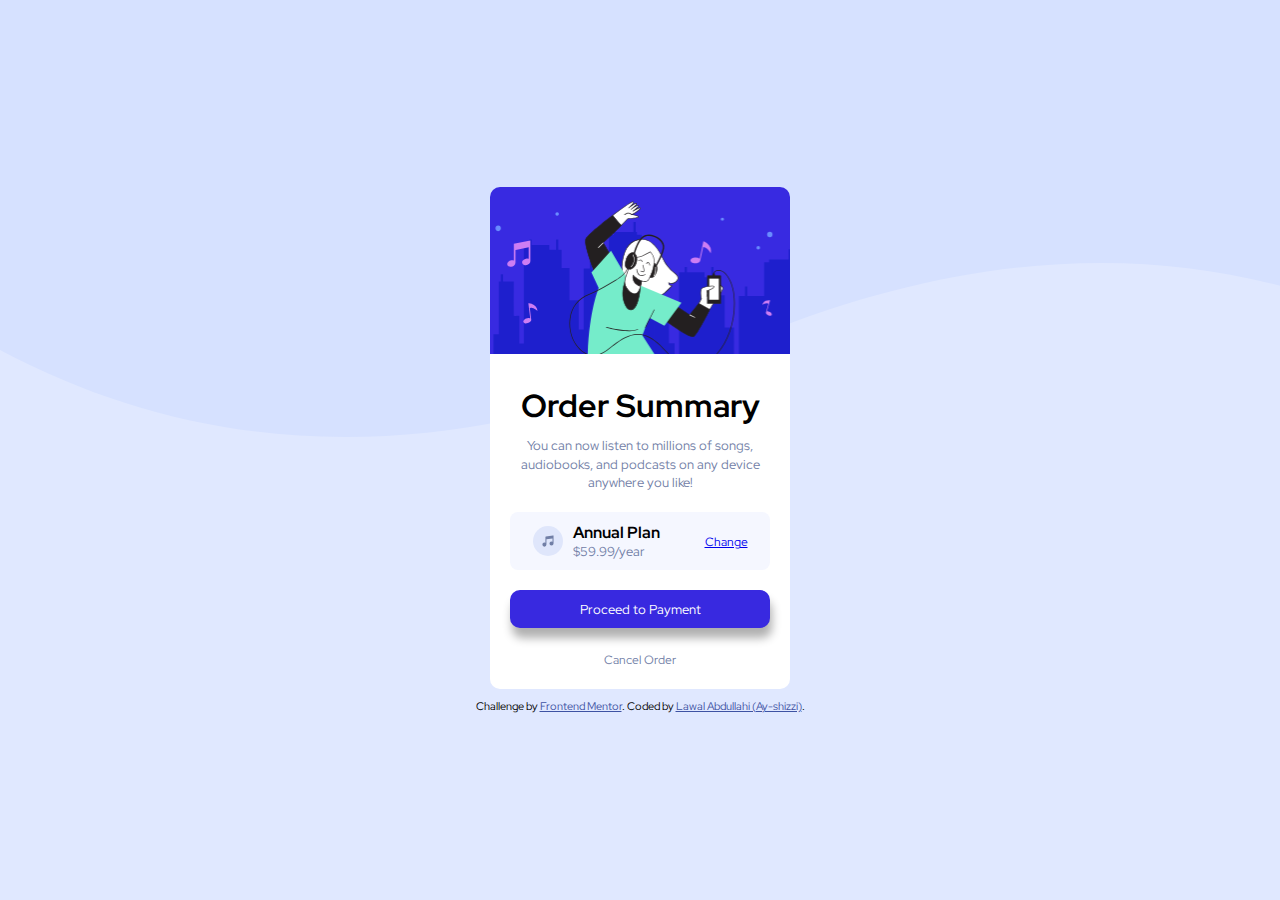
<file: index.html>
<!DOCTYPE html>
<html lang="en">
<head>
  <meta charset="UTF-8">
  <meta name="viewport" content="width=device-width, initial-scale=1.0"> <!-- displays site properly based on user's device -->

  <link rel="icon" type="image/png" sizes="32x32" href="./images/favicon-32x32.png">
  
  <link rel="preconnect" href="https://fonts.googleapis.com">
  <link rel="preconnect" href="https://fonts.gstatic.com" crossorigin>
  <link href="https://fonts.googleapis.com/css2?family=Red+Hat+Display:wght@300;500;700;900&display=swap" rel="stylesheet">
  
  <title>Frontend Mentor | Order summary card</title>

  <!-- Feel free to remove these styles or customise in your own stylesheet 👍 -->
  <style>
    *{
    margin: 0;
    padding: 0;
    box-sizing: border-box;
    font-family: 'Red Hat Display', sans-serif;
}
body{
    display: flex;
    min-height: 100vh;
    justify-content: center;
    align-items: center;
    flex-direction: column;
    gap: 10px;
    background-image: url(images/pattern-background-desktop.svg);
    background-repeat: no-repeat;
    background-color: hsl(225, 100%, 94%);
}
.container{
    display: grid;
    grid-template-rows: 1.5fr 3fr;
    width: 300px;
    
}
.top{
    background-image: url(images/illustration-hero.svg);
    background-repeat: no-repeat;
    background-size: cover;
    background-position: center;
    border-top-right-radius: 10px;
    border-top-left-radius: 10px;
}
.bottom{
    text-align: center;
    padding: 20px;
    background-color: hsl(0, 0%, 100%);
    border-bottom-right-radius: 10px;
    border-bottom-left-radius: 10px;
}
.bottom h1{
    margin: 10px 0;
}
.bottom>p{
    font-size: 13px;
    line-height: 1.4;
    margin-bottom: 20px;
    color: hsl(224, 23%, 55%);
}
.plan_container{
    display: flex;
    justify-content: space-around;
    align-items: center;
    padding: 10px 0;
    border-radius: 8px;
    background-color: hsl(225, 100%, 98%);
    margin-bottom: 20px;
}
.plan_container img{
    height: 30px;
}
.annual-plan{
    display: flex;
    align-items: center;
    text-align: start;
    gap: 10px;
}
.annual-plan h2{
    font-size: 16px;
}
.annual-plan p{
    color: hsl(224, 23%, 55%);
    font-size: 13px;
}
.plan_container a{
    font-size: 12px;
}
.plan_container a:hover{
    text-decoration: none;
}
button{
    width: 100%;
    padding: 10px 0;
    border: none;
    outline: none;
    margin-bottom: 20px;
    background-color: hsl(245, 75%, 52%);
    color: hsl(0, 0%, 100%);
    border-radius: 10px;
    box-shadow: 2px 10px 10px #00000050;
    cursor: pointer;
}
button:hover{
    background-color: hsl(224, 23%, 55%);
}
.cancel{
    font-size: 12px;
    text-decoration: none;
    color: hsl(224, 23%, 55%);
}

@media screen and (max-width:600px){
    body{
        background-image: url(images/pattern-background-mobile.svg);
        background-repeat: no-repeat;
        background-size: cover;
        background-position: center;
    }
}

    .attribution { font-size: 11px; text-align: center; }
    .attribution a { color: hsl(228, 45%, 44%); }
  </style>
</head>
<body>

  <main class="container">
    <section class="top">

    </section>
    <section class="bottom">
        <h1>Order Summary</h1>
        <p>
          You can now listen to millions of songs, audiobooks, and podcasts on any 
          device anywhere you like!
        </p>
        <div class="plan_container">
            <div class="annual-plan">
                <img src="images/icon-music.svg" alt="">
                <span>
                    <h2>Annual Plan</h2>
                    <p>$59.99/year</p>
                </span>
            </div>
            <div><a href="#">Change</a></div>
        </div>
        <button>Proceed to Payment</button>
        <a class="cancel" href="#">Cancel Order</a>
    </section>
</main>
  
  <footer class="attribution">
    Challenge by <a href="https://www.frontendmentor.io?ref=challenge" target="_blank">Frontend Mentor</a>. 
    Coded by <a href="#">Lawal Abdullahi (Ay-shizzi)</a>.
  </footer>
</body>
</html>
</file>
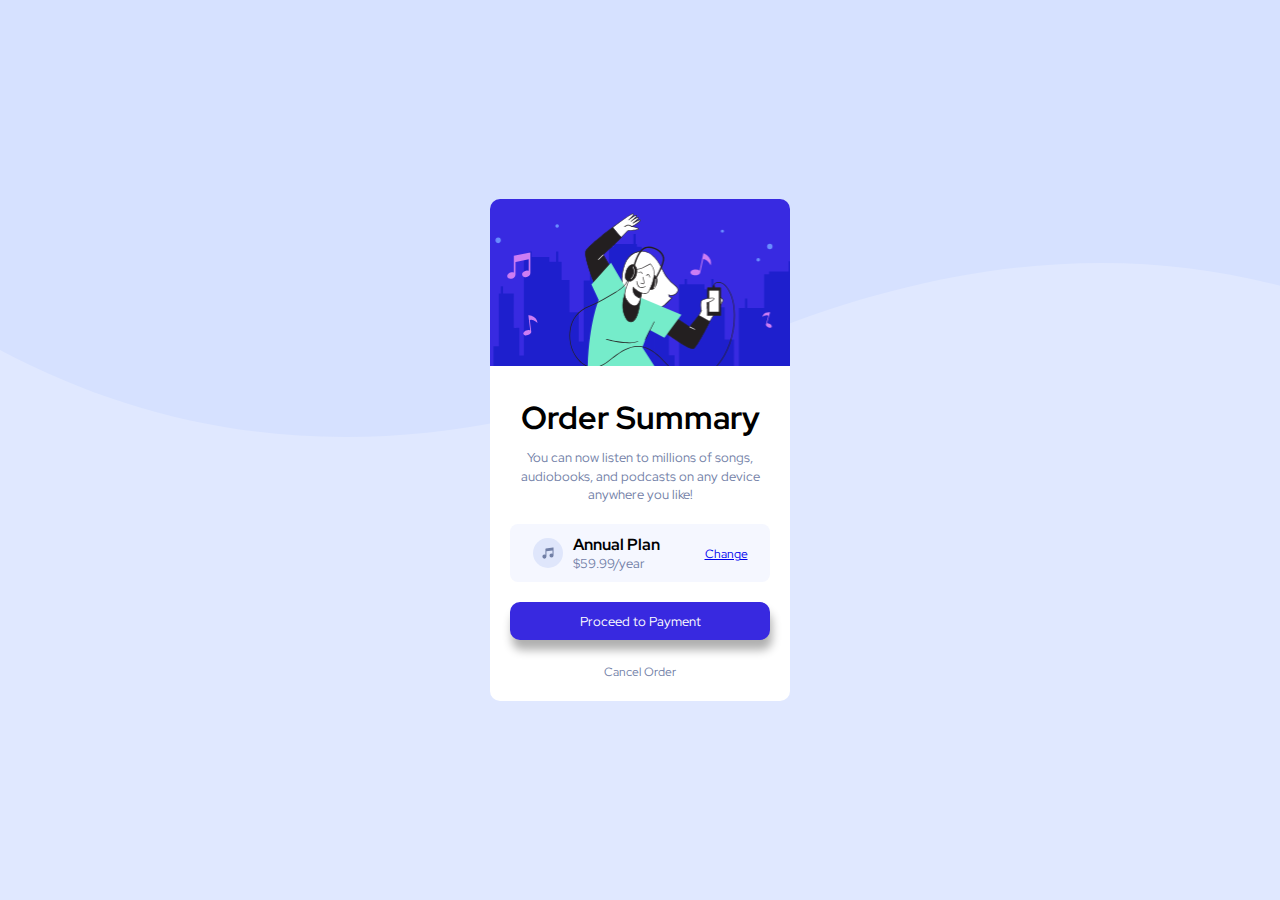
<file: my-solution.html>
<!DOCTYPE html>
<html lang="en">
<head>
    <meta charset="UTF-8">
    <meta http-equiv="X-UA-Compatible" content="IE=edge">
    <meta name="viewport" content="width=device-width, initial-scale=1.0">
    <link rel="stylesheet" href="my-solution.css">
    <link rel="preconnect" href="https://fonts.googleapis.com">
    <link rel="preconnect" href="https://fonts.gstatic.com" crossorigin>
    <link href="https://fonts.googleapis.com/css2?family=Red+Hat+Display:wght@300;500;700;900&display=swap" rel="stylesheet">
    <title>Document</title>
</head>
<body>
    <main class="container">
        <section class="top">

        </section>
        <section class="bottom">
            <h1>Order Summary</h1>
            <p>
              You can now listen to millions of songs, audiobooks, and podcasts on any 
              device anywhere you like!
            </p>
            <div class="plan_container">
                <div class="annual-plan">
                    <img src="images/icon-music.svg" alt="">
                    <span>
                        <h2>Annual Plan</h2>
                        <p>$59.99/year</p>
                    </span>
                </div>
                <div><a href="#">Change</a></div>
            </div>
            <button>Proceed to Payment</button>
            <a class="cancel" href="#">Cancel Order</a>
        </section>
    </main> 
</body>
</html>
</file>
<file: my-solution.css>
*{
    margin: 0;
    padding: 0;
    box-sizing: border-box;
    font-family: 'Red Hat Display', sans-serif;
}
body{
    display: flex;
    min-height: 100vh;
    justify-content: center;
    align-items: center;
    background-image: url(images/pattern-background-desktop.svg);
    background-repeat: no-repeat;
    background-color: hsl(225, 100%, 94%);
}
.container{
    display: grid;
    grid-template-rows: 1.5fr 3fr;
    width: 300px;
    
}
.top{
    background-image: url(images/illustration-hero.svg);
    background-repeat: no-repeat;
    background-size: cover;
    background-position: center;
    border-top-right-radius: 10px;
    border-top-left-radius: 10px;
}
.bottom{
    text-align: center;
    padding: 20px;
    background-color: hsl(0, 0%, 100%);
    border-bottom-right-radius: 10px;
    border-bottom-left-radius: 10px;
}
.bottom h1{
    margin: 10px 0;
}
.bottom>p{
    font-size: 13px;
    line-height: 1.4;
    margin-bottom: 20px;
    color: hsl(224, 23%, 55%);
}
.plan_container{
    display: flex;
    justify-content: space-around;
    align-items: center;
    padding: 10px 0;
    border-radius: 8px;
    background-color: hsl(225, 100%, 98%);
    margin-bottom: 20px;
}
.plan_container img{
    height: 30px;
}
.annual-plan{
    display: flex;
    align-items: center;
    text-align: start;
    gap: 10px;
}
.annual-plan h2{
    font-size: 16px;
}
.annual-plan p{
    color: hsl(224, 23%, 55%);
    font-size: 13px;
}
.plan_container a{
    font-size: 12px;
}
.plan_container a:hover{
    text-decoration: none;
}
button{
    width: 100%;
    padding: 10px 0;
    border: none;
    outline: none;
    margin-bottom: 20px;
    background-color: hsl(245, 75%, 52%);
    color: hsl(0, 0%, 100%);
    border-radius: 10px;
    box-shadow: 2px 10px 10px #00000050;
    cursor: pointer;
}
button:hover{
    background-color: hsl(224, 23%, 55%);
}
.cancel{
    font-size: 12px;
    text-decoration: none;
    color: hsl(224, 23%, 55%);
}

@media screen and (max-width:600px){
    body{
        background-image: url(images/pattern-background-mobile.svg);
        background-repeat: no-repeat;
        background-size: cover;
        background-position: center;
    }
}
</file>
